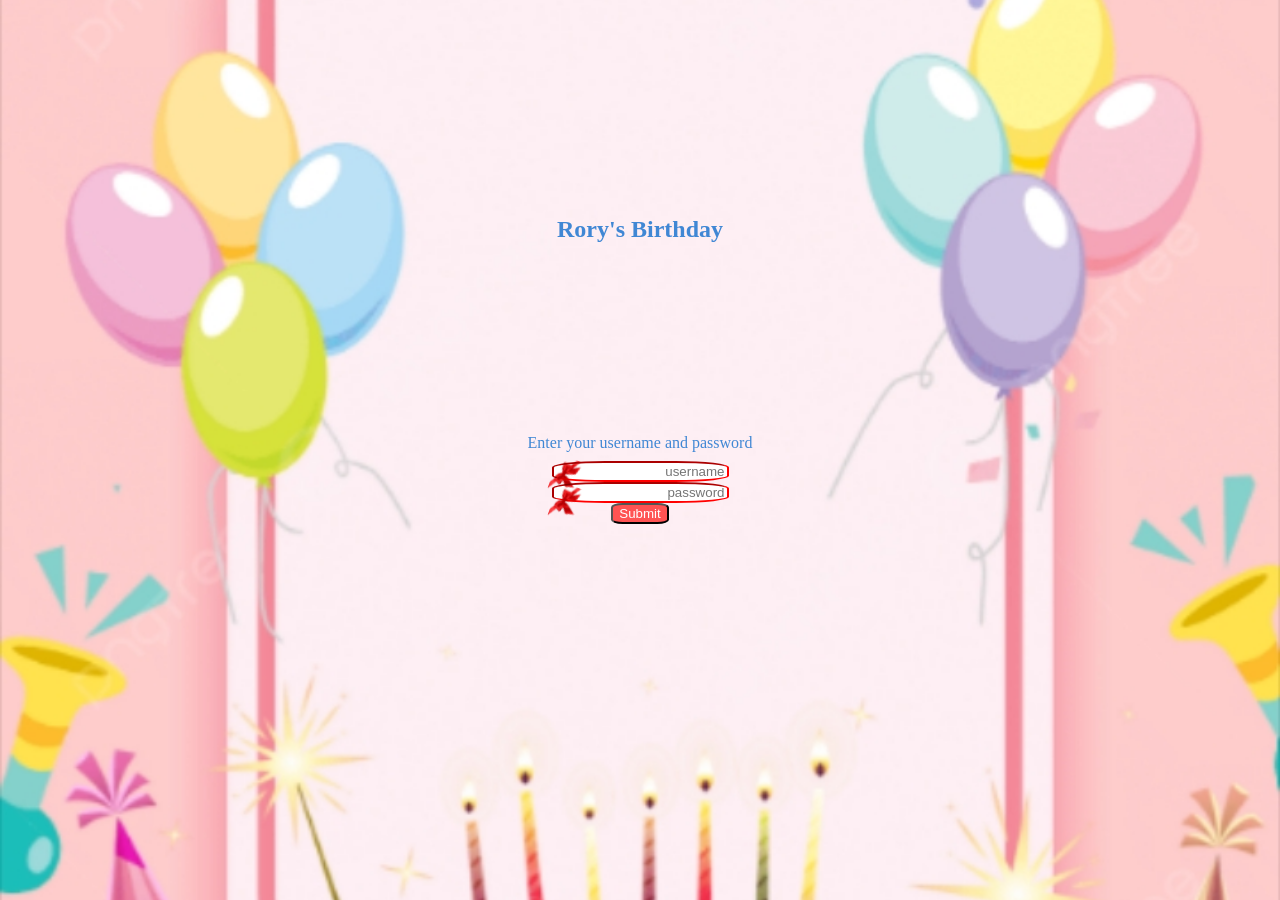
<file: index.html>
<!DOCTYPE html>
<html lang="ar" dir="rtl">

<head>
    <meta charset="UTF-8">
    <meta name="viewport" content="width=device-width, initial-scale=1.0">
    <title>تسحيل الدخول</title>
    <link rel="stylesheet" href="style.css">
</head>

<body class="body1">
    <div class="loginPage">
        <h2>Rory's Birthday</h2>
        <div class="div1">Enter your username and password</div>
        <div class="images-funka">
        <img src="funka.png" class="f1">
        <img src="funka.png" class="f2">
        </div>
        <div><input placeholder="username" class="in1"></div>
        <div><input placeholder="password" class="in2"></div>
        <div><button class="button">Submit</button></div>
    </div>
    <script src="js.js"></script>
</body>

</html>
</file>
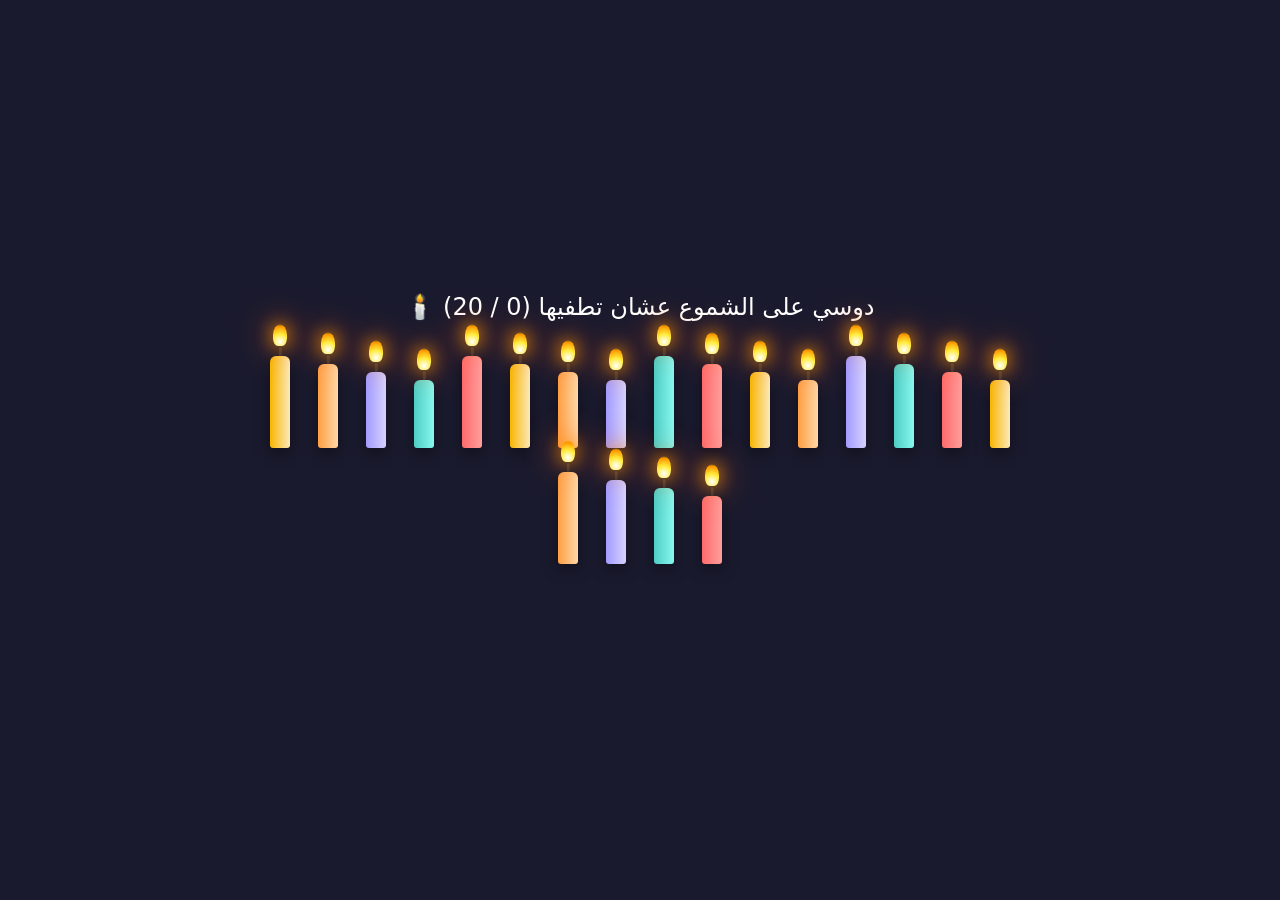
<file: Candles.html>
<!DOCTYPE html>
<html lang="ar" dir="rtl">
<head>
  <meta charset="UTF-8">
  <title>Rory's_BTD_Candles</title>
  <style>
    body {
      margin: 0;
      min-height: 100vh;
      padding: 30px 20px;
      box-sizing: border-box;
      display: flex;
      flex-direction: column;
      align-items: center;
      justify-content: center;
      background: #1a1a2e;
      color: #fff;
      font-family: system-ui, -apple-system, sans-serif;
      overflow-x: hidden;
    }

    h2 {
      margin-bottom: 35px;
      font-weight: 500;
      text-align: center;
      z-index: 2;
    }

    /* حاوية 20 شمعة بشكل منسق */
    .candles-container {
      display: flex;
      flex-wrap: wrap;
      justify-content: center;
      gap: 24px 28px;
      max-width: 760px;
      align-items: flex-end;
      z-index: 2;
    }

    /* جسم الشمعة */
    .candle {
      position: relative;
      width: 20px;
      height: 75px;
      border-radius: 6px 6px 3px 3px;
      cursor: pointer;
      box-shadow: 0 5px 15px rgba(0,0,0,0.4);
      transition: transform 0.15s ease;
    }

    .candle:hover {
      transform: scale(1.08);
    }

    /* الفتيل */
    .wick {
      position: absolute;
      top: -9px;
      left: 50%;
      transform: translateX(-50%);
      width: 2.5px;
      height: 9px;
      background: #333;
      border-radius: 2px;
    }

    /* الشعلة */
    .flame {
      position: absolute;
      top: -32px;
      left: 50%;
      transform: translateX(-50%);
      width: 14px;
      height: 22px;
      background: radial-gradient(circle at 50% 80%, #fff, #ffeb3b 40%, #ff9800 80%, transparent);
      border-radius: 50% 50% 35% 35%;
      box-shadow: 0 0 18px #ff9800, 0 0 35px #ff5722;
      animation: flicker 0.15s infinite alternate;
      transition: opacity 0.2s ease, transform 0.2s ease;
    }

    /* حالة الإطفاء */
    .candle.blown-out .flame {
      opacity: 0;
      transform: translateX(-50%) scale(0);
      pointer-events: none;
    }

    /* دخان بسيط عند الإطفاء */
    .smoke {
      position: absolute;
      top: -22px;
      left: 50%;
      width: 7px;
      height: 7px;
      background: rgba(255, 255, 255, 0.55);
      border-radius: 50%;
      opacity: 0;
      pointer-events: none;
    }

    .candle.blown-out .smoke {
      animation: riseSmoke 1.2s ease-out forwards;
    }

    /* رسالة النهاية */
    #celebration-msg {
      margin-top: 35px;
      font-size: 1.5rem;
      font-weight: bold;
      color: #ffd166;
      opacity: 0;
      transform: translateY(15px);
      transition: all 0.5s ease;
      text-align: center;
      z-index: 2;
    }

    #celebration-msg.show {
      opacity: 1;
      transform: translateY(0);
    }

    /* كانفاس الفرقعة */
    #confetti-canvas {
      position: fixed;
      top: 0;
      left: 0;
      width: 100%;
      height: 100%;
      pointer-events: none;
      z-index: 1;
    }

    @keyframes flicker {
      0% { transform: translateX(-50%) scale(1) rotate(-2deg); }
      100% { transform: translateX(-50%) scale(1.05, 0.95) rotate(2deg); }
    }

    @keyframes riseSmoke {
      0% { opacity: 0.7; transform: translate(-50%, 0) scale(1); }
      100% { opacity: 0; transform: translate(-30%, -45px) scale(2.5); }
    }
  </style>
</head>
<body>

  <canvas id="confetti-canvas"></canvas>

  <h2 id="instruction">دوسي على الشموع عشان تطفيها (0 / 20) 🕯️</h2>

  <div class="candles-container" id="candles"></div>

  <div id="celebration-msg">🎉 كل سنة وانتي طيبة يارورييييعععععع 🎉</div>

  <!-- غيّر اسم الملف song.mp3 لاسم الأغنية بتاعتك -->
  <audio id="birthday-song" src="hazybazy.mp3" preload="auto"></audio>

  <script>
    const CANDLES_COUNT = 20;
    const container = document.getElementById('candles');
    const msg = document.getElementById('celebration-msg');
    const instruction = document.getElementById('instruction');
    const song = document.getElementById('birthday-song');

    const palettes = [
      'linear-gradient(to right, #f8b500, #fceabb)',
      'linear-gradient(to right, #ff6b6b, #ff9e9e)',
      'linear-gradient(to right, #4ecdc4, #88f7ef)',
      'linear-gradient(to right, #a29bfe, #d6d2ff)',
      'linear-gradient(to right, #ff9f43, #ffd8a8)'
    ];

    let blownCount = 0;
    let celebrated = false;

    // إنشاء 20 شمعة تلقائياً
    for (let i = 0; i < CANDLES_COUNT; i++) {
      const candle = document.createElement('div');
      candle.className = 'candle';
      candle.style.background = palettes[i % palettes.length];
      candle.style.height = `${68 + (i % 4) * 8}px`;

      candle.innerHTML = `
        <div class="wick"></div>
        <div class="flame"></div>
        <div class="smoke"></div>
      `;

      candle.addEventListener('click', () => {
        if (!candle.classList.contains('blown-out')) {
          candle.classList.add('blown-out');
          blownCount++;
          instruction.textContent = `اضغط على الشموع لإطفائها (${blownCount} / ${CANDLES_COUNT}) 🕯️`;

          if (blownCount === CANDLES_COUNT && !celebrated) {
            celebrated = true;
            instruction.textContent = "تم إطفاء جميع الشموع ✨";
            msg.classList.add('show');
            triggerFireworks();
            playSong();
          }
        }
      });

      container.appendChild(candle);
    }

    function playSong() {
      song.currentTime = 0;
      song.play().catch(() => {
        console.warn("تعذر تشغيل الأغنية تلقائياً، تأكد من مسار الملف أو اسم الأغنية.");
      });
    }

    // كود تأثير الفرقعة (Confetti Burst)
    function triggerFireworks() {
      const canvas = document.getElementById('confetti-canvas');
      const ctx = canvas.getContext('2d');
      canvas.width = window.innerWidth;
      canvas.height = window.innerHeight;

      const particles = [];
      const colors = ['#ff6b6b', '#ffd166', '#4ecdc4', '#a29bfe', '#ff9f43', '#ffffff'];

      for (let i = 0; i < 180; i++) {
        const angle = Math.random() * Math.PI * 2;
        const speed = Math.random() * 12 + 4;
        particles.push({
          x: canvas.width / 2,
          y: canvas.height / 2,
          vx: Math.cos(angle) * speed,
          vy: Math.sin(angle) * speed - 3,
          size: Math.random() * 8 + 4,
          color: colors[Math.floor(Math.random() * colors.length)],
          gravity: 0.25,
          drag: 0.96,
          alpha: 1
        });
      }

      function animate() {
        ctx.clearRect(0, 0, canvas.width, canvas.height);
        let activeParticles = false;

        particles.forEach(p => {
          if (p.alpha > 0.01) {
            activeParticles = true;
            p.vx *= p.drag;
            p.vy *= p.drag;
            p.vy += p.gravity;
            p.x += p.vx;
            p.y += p.vy;
            p.alpha -= 0.012;

            ctx.save();
            ctx.globalAlpha = p.alpha;
            ctx.fillStyle = p.color;
            ctx.beginPath();
            ctx.arc(p.x, p.y, p.size / 2, 0, Math.PI * 2);
            ctx.fill();
            ctx.restore();
          }
        });

        if (activeParticles) {
          requestAnimationFrame(animate);
        }
      }

      animate();
    }
  </script>

</body>
</html>
</file>
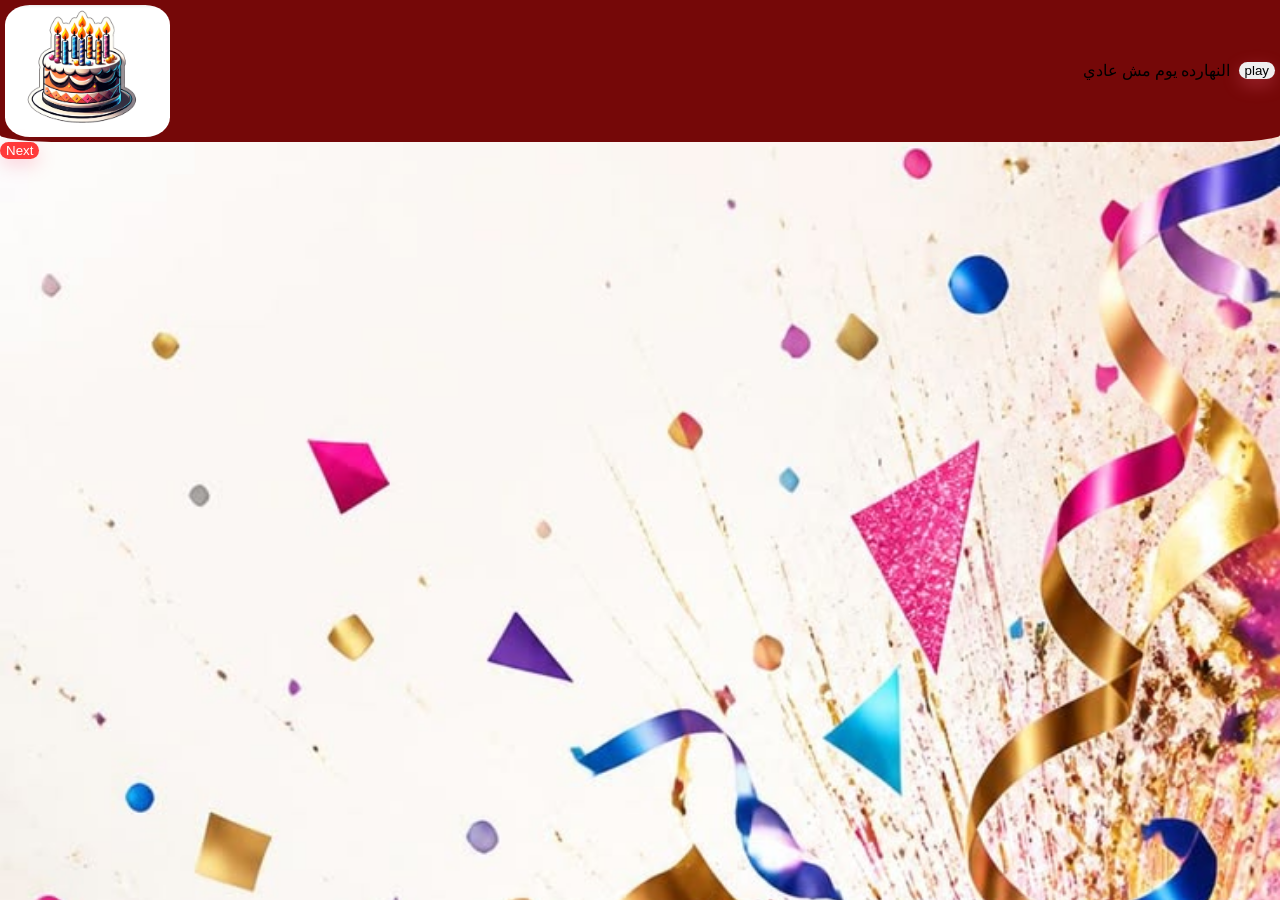
<file: Rory's_Birthday.html>
<!DOCTYPE html>

<head>
    <title>Rory's Birthday</title>
    <meta charset="UTF-8">
    <meta name="viewport" content="width=device-width, initial-scale=1.0">
    <link rel="stylesheet" href="style.css">
</head>


<body class="body2">
    <div class="header">
        <img src="logo.png">
        <div class="Name">
            <p class="pp">النهارده يوم مش عادي</p>
            <button class="btn">play</button>
        </div>
    </div>

    <div class="stik">
        <img src="flork1.jfif" class="flork1">
        <img src="flork2.png" class="flork2">
        <img src="cat1.png" class="cat1">
        <img src="CDog.jfif" class="CDog">
        <img src="SS.jfif" class="SS">
        <img src="SCat.jfif" class="SCat">
        <img src="hamster.jfif" class="hamester">
        <img src="SDog.jfif" class="SDog">
    </div>
    <div  class="BTN2"><button class="BTN22">Next</button></div>

    <script src="js2.js"></script>
</body>
</file>
<file: style.css>
.body2{
            margin: 0;
        }
        .header{
            background-color: #750808;
            padding: 5px;
            border-radius: 0 0 5% 5% ;
            display:flex;
            justify-content: space-between;
            align-items: center;
        }
        .header img{
            width:13%;
            height:15%;
            border-radius: 15%;
        }
        .Name{
            
            display: flex;
            align-items: center;
            gap: 1vh;
        }
        .Name button{
            border: none;
            border-radius: 999vh;
            cursor: pointer;
            box-shadow: 0 6px 18px rgba(255, 107, 139, 0.3);
            transition: transform 0.2s ease, box-shadow 0.2s ease, filter 0.2s ease;
        }
        .Name button:hover{
            transform: translateY(-2px);
  box-shadow: 0 10px 22px rgba(255, 107, 139, 0.42);
  filter: brightness(1.04);
        }
        .Name button:active{
      transform: translateY(1px) scale(0.97);
  box-shadow: 0 4px 10px rgba(255, 107, 139, 0.25);
}

        .header .Name a:hover{
            background-color: rgb(250, 49, 22);
            border-radius: 15%;
            }
        .loginPage h2{
            position: relative;
            top: -20vh;
        }
        .loginPage .div1{
            position: relative;
            top: -1vh;

        }
        .loginPage{
            display: flex;
            flex-direction: column;
            justify-content:center;
            align-items: center;
            min-height: 100vh;
        }
        .loginPage input{
            border-radius: 30%;
            border-color: red;
            outline: none;
        }
        .loginPage img{
            width: 4vh;
            position: absolute;
        }
        .loginPage .images-funka{
            position: relative;
        }
        .f1{
            right: 6vh;
            transform: rotate(290deg);
            mix-blend-mode: multiply;
        }
        .f2{
            right: 6vh;
            top: 3vh;
            transform: rotate(290deg);
            mix-blend-mode: multiply;
        }
        .body1{
            background-image: url(Background.jpg);
            background-repeat: no-repeat;
            background-position: center;
            background-size: cover ;
            min-height: 100vh;
            margin: 0vh;
            color: rgb(64, 135, 212);
        }
        .loginPage .button{
            border-radius: 20%;
            color: rgb(255, 255, 255);
            background-color: rgb(255, 83, 83) ;

        }
        .stik img {
  display: none;
  position: absolute;
  width:23%;
}

.stik img.active-dance {
  display: block;
  animation: danceLoop 1s ease-in-out infinite;
}

.flork1{
    top: 20%;
}
.CDog{
    top: 33%;
}
.flork2{
    top:20%;
    left: 77%;
}
.SS{
    top:33%;
    left: 77%;
}
.cat1{
    left: 77%;
    top: 60%;
}
.SCat{
     top: 56%;
}
.hamester{
    top: 75%;
}
.SDog{
    top: 75%;
    left: 77%;

}

@keyframes danceLoop {
  0%, 100% {
    transform: translateY(0) rotate(0deg);
  }
  25% {
    transform: translateY(-10px) rotate(-8deg);
  }
  50% {
    transform: translateY(-4px) rotate(8deg);
  }
  75% {
    transform: translateY(-12px) rotate(-6deg);
  }
}
.body2{
            background-image: url(background2.jpg);
            background-repeat: no-repeat;
            background-position: center;
            background-size: cover ;
            min-height: 100vh;
            margin: 0vh;
        }
        .BTN2{
            display: flex;
            align-items: center;
        }
        .BTN2 button{
            border: none;
            color: white;
            border-radius: 999px;
            background-color: rgb(255, 58, 58);
            box-shadow: 0 6px 18px rgba(255, 107, 139, 0.3);
            transition: transform 0.2s ease, box-shadow 0.2s ease, filter 0.2s ease;
        }
        .BTN2 button:hover{
            transform: translateY(-2px);
  box-shadow: 0 10px 22px rgba(255, 107, 139, 0.42);
  filter: brightness(1.04);
        }
        .BTN2 button:active{
      transform: translateY(1px) scale(0.97);
  box-shadow: 0 4px 10px rgba(255, 107, 139, 0.25);
}
</file>
